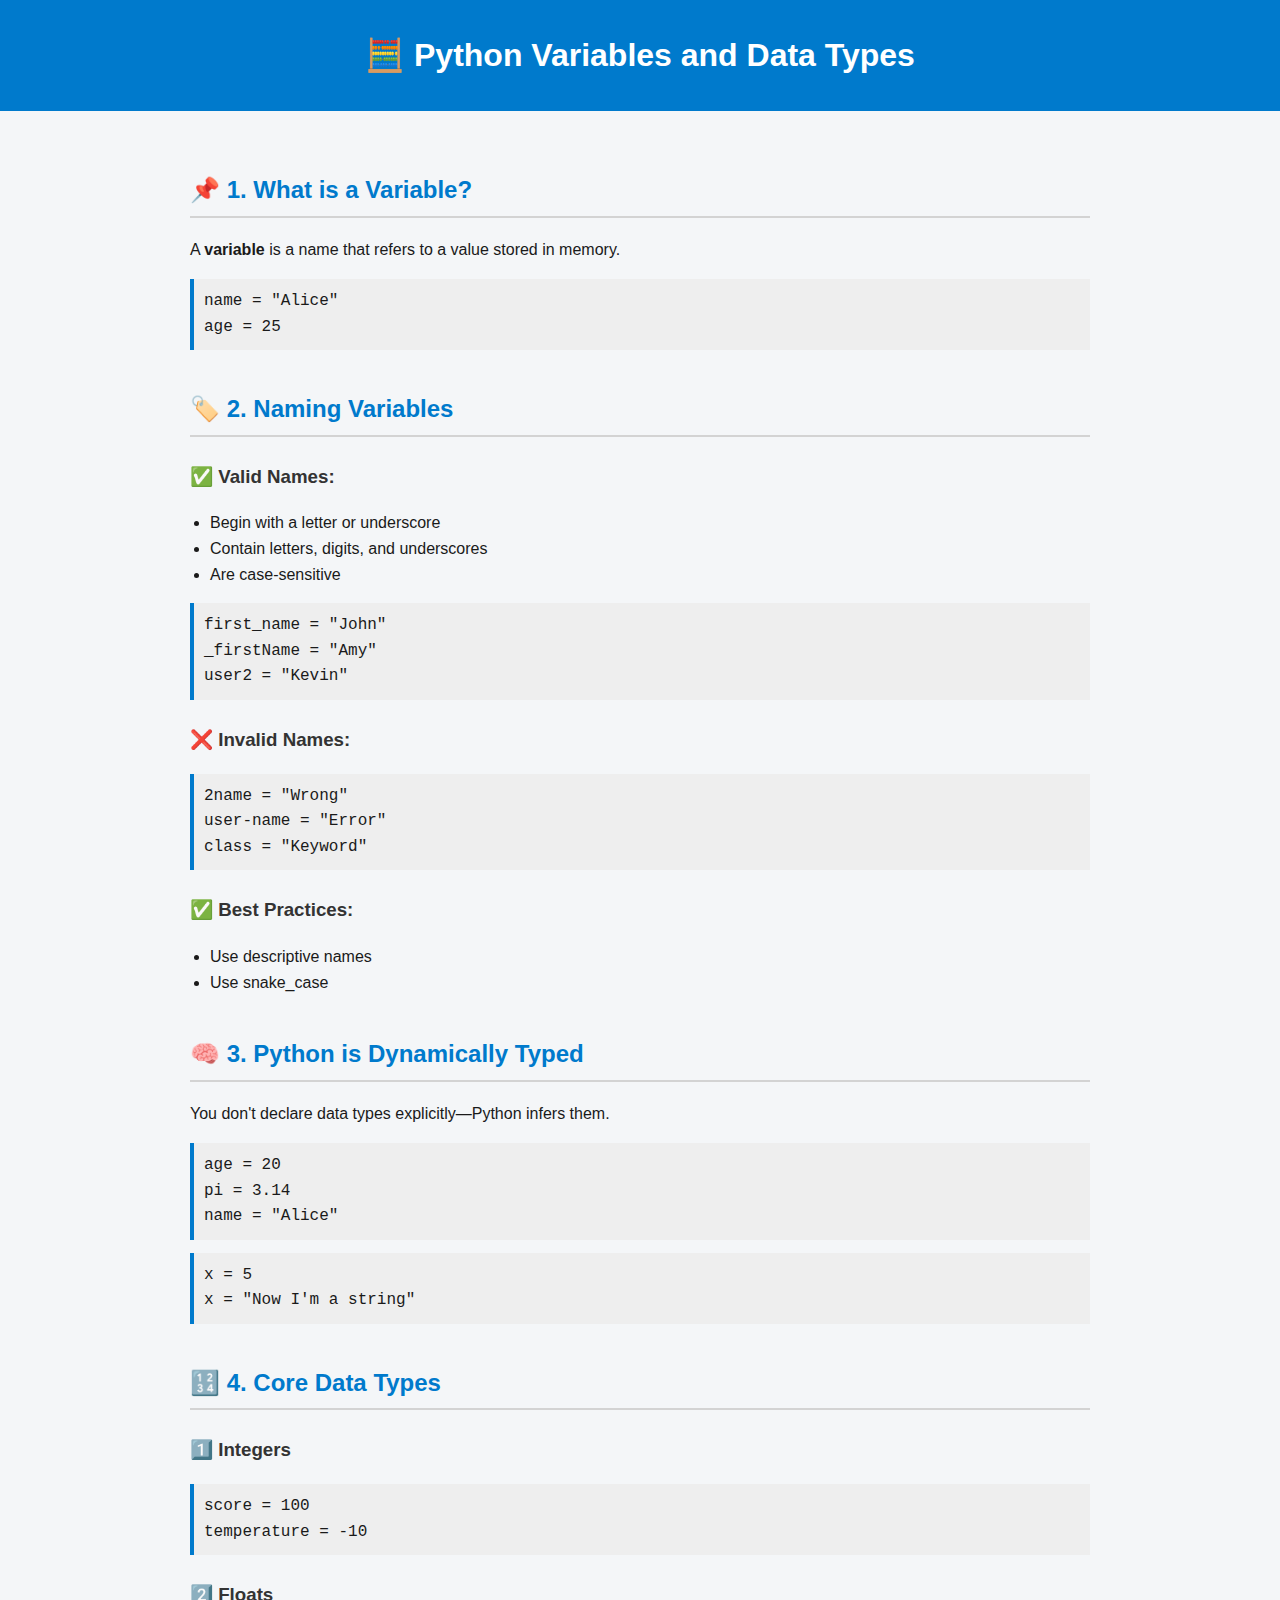
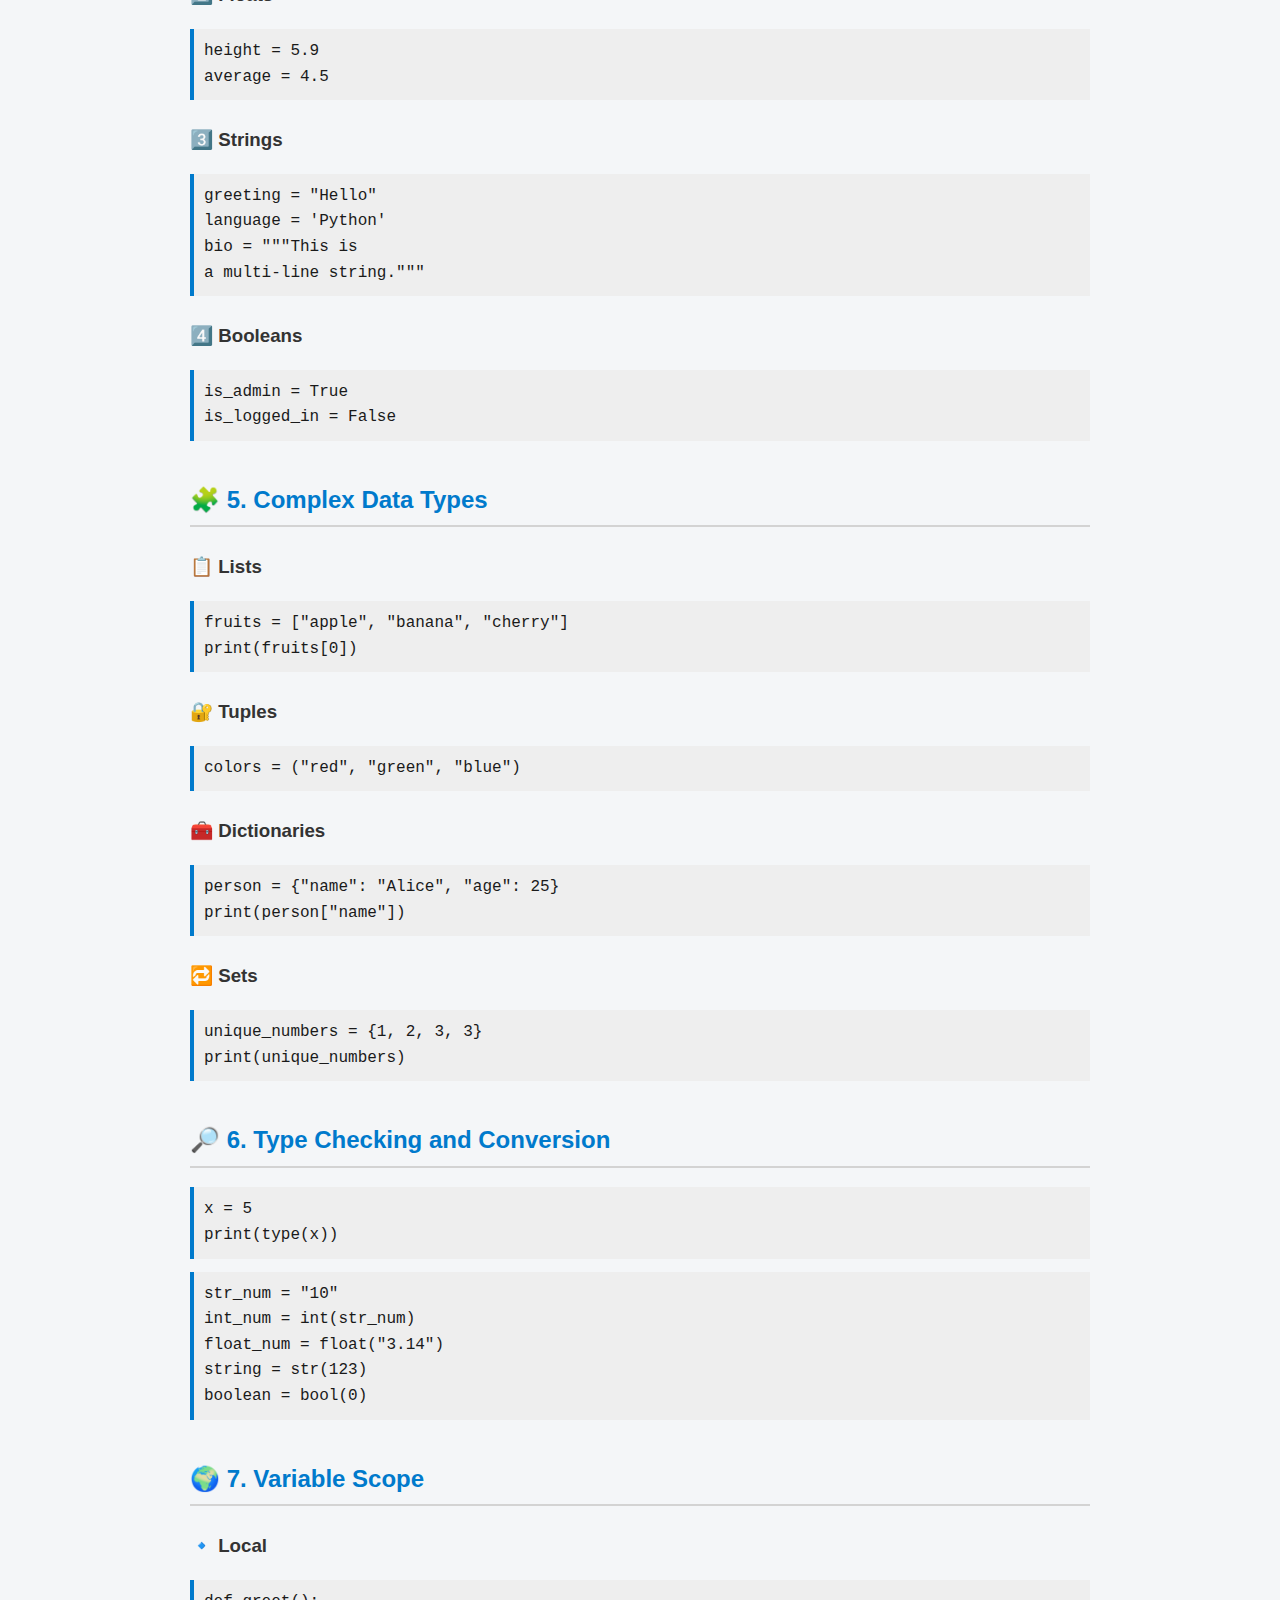
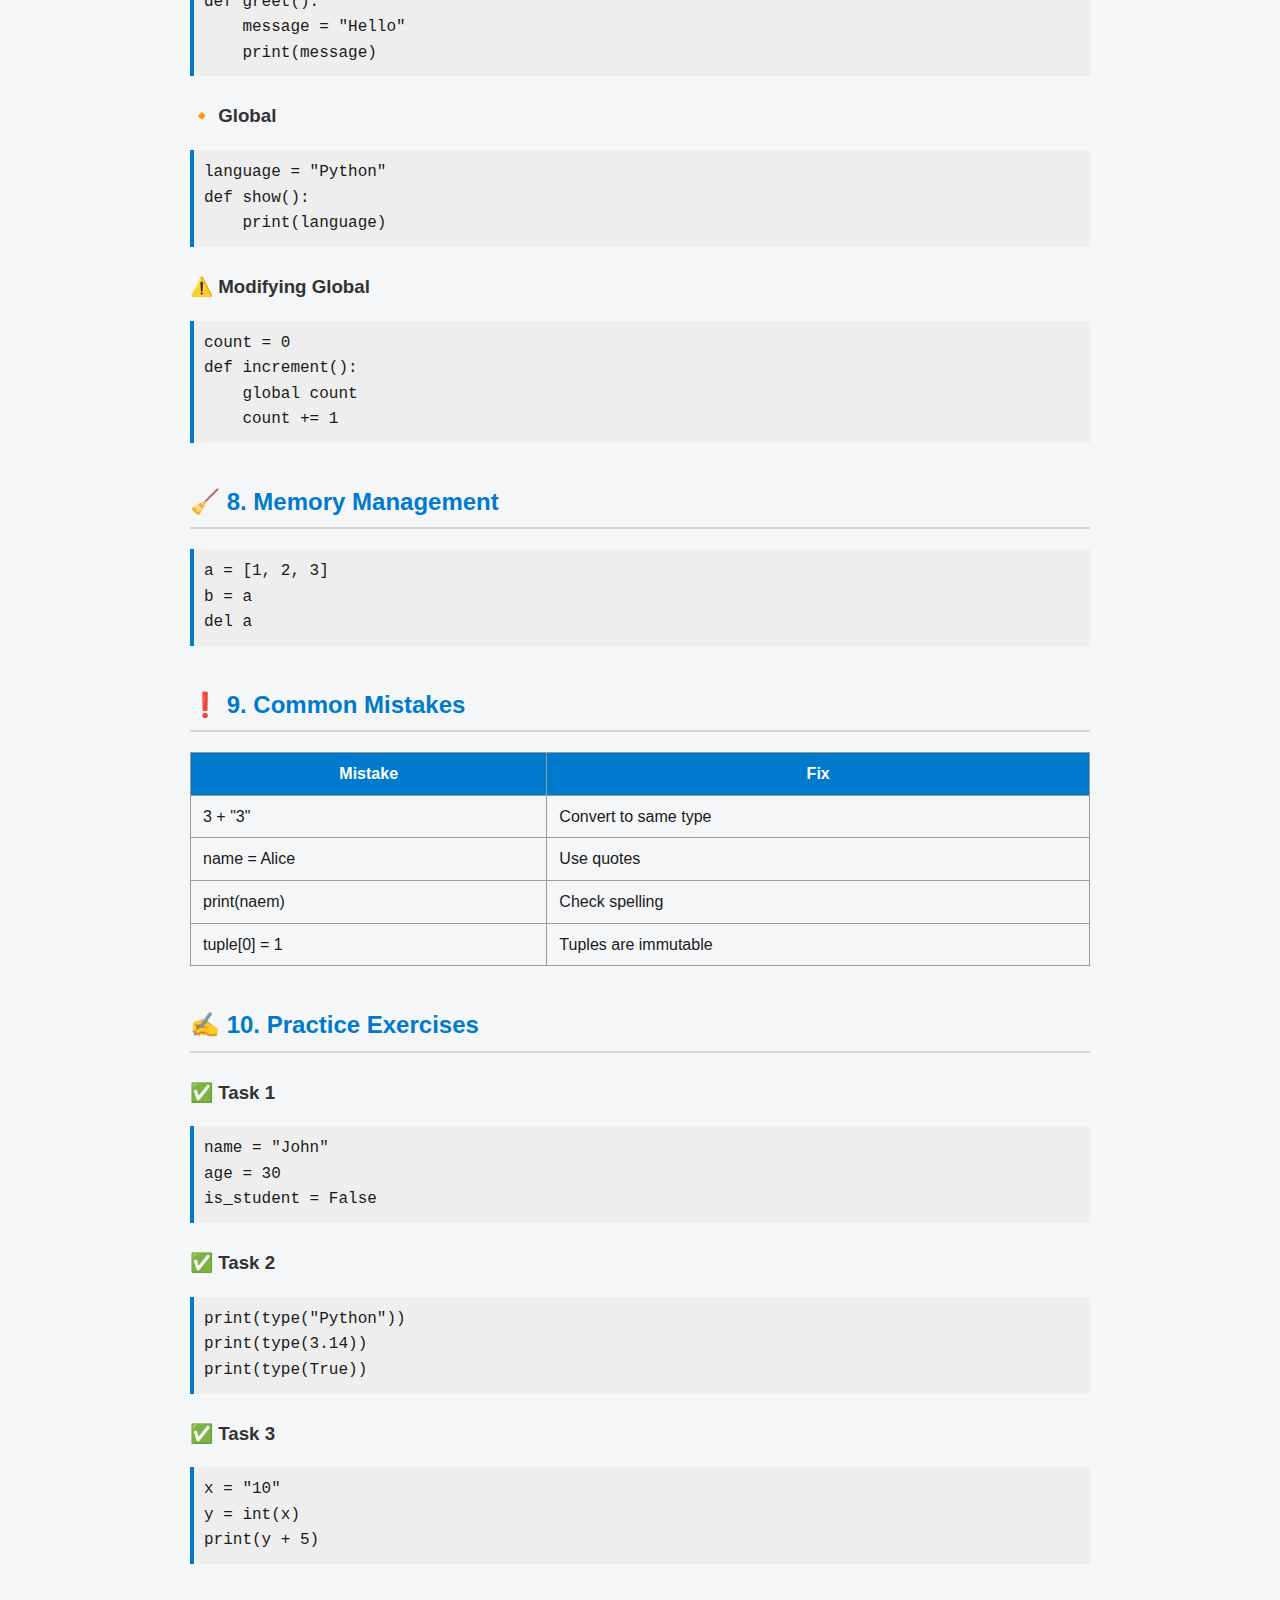
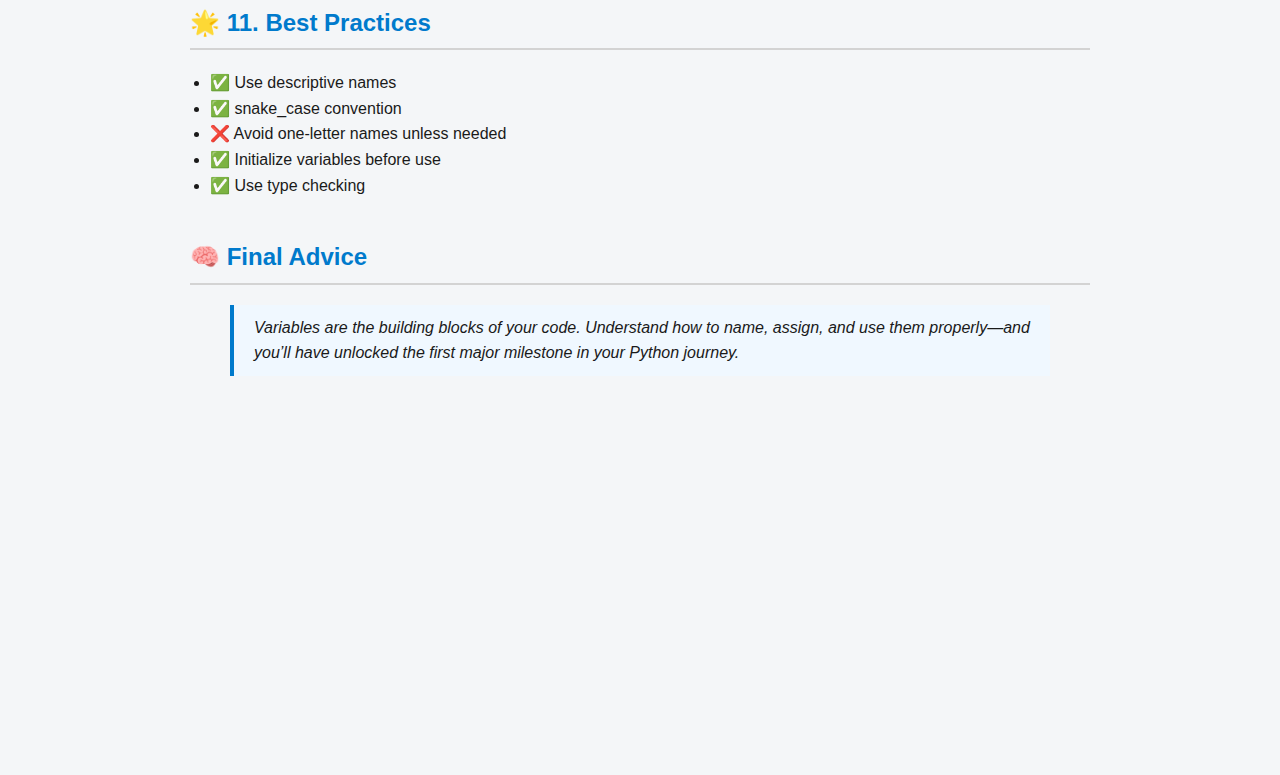
<file: pages/variables.html>
<!DOCTYPE html>
<html lang="en">
<head>
    <meta charset="UTF-8">
    <meta name="viewport" content="width=device-width, initial-scale=1.0">
     <link rel="stylesheet" href="">
     <style>
        body {
    font-family: 'Segoe UI', Tahoma, Geneva, Verdana, sans-serif;
    background-color: #f4f6f8;
    color: #1a1a1a;
    margin: 0;
    padding: 0;
    line-height: 1.6;
}

header {
    background-color: #007acc;
    color: white;
    padding: 30px 20px;
    text-align: center;
}

h1 {
    margin: 0;
    font-size: 2rem;
}

main.content {
    padding: 20px;
    max-width: 900px;
    margin: auto;
}

h2 {
    color: #007acc;
    border-bottom: 2px solid #d3d3d3;
    padding-bottom: 6px;
    margin-top: 40px;
}

h3 {
    margin-top: 25px;
    color: #333;
}

pre {
    background-color: #eee;
    padding: 10px;
    overflow-x: auto;
    border-left: 4px solid #007acc;
}

code {
    font-family: Consolas, monospace;
}

ul {
    padding-left: 20px;
}

table {
    border-collapse: collapse;
    width: 100%;
    margin-top: 10px;
}

th, td {
    border: 1px solid #999;
    padding: 8px 12px;
}

th {
    background-color: #007acc;
    color: white;
}

blockquote {
    border-left: 4px solid #007acc;
    background-color: #f0f8ff;
    padding: 10px 20px;
    font-style: italic;
}

     </style>
    
</head>

<body>
    <header>
        <h1>🧮 Python Variables and Data Types</h1>
    </header>

    <main class="content">
        <section>
            <h2>📌 1. What is a Variable?</h2>
            <p>A <strong>variable</strong> is a name that refers to a value stored in memory.</p>
            <pre><code>name = "Alice"
age = 25</code></pre>
        </section>

        <section>
            <h2>🏷️ 2. Naming Variables</h2>
            <h3>✅ Valid Names:</h3>
            <ul>
                <li>Begin with a letter or underscore</li>
                <li>Contain letters, digits, and underscores</li>
                <li>Are case-sensitive</li>
            </ul>
            <pre><code>first_name = "John"
_firstName = "Amy"
user2 = "Kevin"</code></pre>

            <h3>❌ Invalid Names:</h3>
            <pre><code>2name = "Wrong"
user-name = "Error"
class = "Keyword"</code></pre>

            <h3>✅ Best Practices:</h3>
            <ul>
                <li>Use descriptive names</li>
                <li>Use snake_case</li>
            </ul>
        </section>

        <section>
            <h2>🧠 3. Python is Dynamically Typed</h2>
            <p>You don't declare data types explicitly—Python infers them.</p>
            <pre><code>age = 20
pi = 3.14
name = "Alice"</code></pre>
            <pre><code>x = 5
x = "Now I'm a string"</code></pre>
        </section>

        <section>
            <h2>🔢 4. Core Data Types</h2>
            <h3>1️⃣ Integers</h3>
            <pre><code>score = 100
temperature = -10</code></pre>

            <h3>2️⃣ Floats</h3>
            <pre><code>height = 5.9
average = 4.5</code></pre>

            <h3>3️⃣ Strings</h3>
            <pre><code>greeting = "Hello"
language = 'Python'
bio = """This is
a multi-line string."""</code></pre>

            <h3>4️⃣ Booleans</h3>
            <pre><code>is_admin = True
is_logged_in = False</code></pre>
        </section>

        <section>
            <h2>🧩 5. Complex Data Types</h2>
            <h3>📋 Lists</h3>
            <pre><code>fruits = ["apple", "banana", "cherry"]
print(fruits[0])</code></pre>

            <h3>🔐 Tuples</h3>
            <pre><code>colors = ("red", "green", "blue")</code></pre>

            <h3>🧰 Dictionaries</h3>
            <pre><code>person = {"name": "Alice", "age": 25}
print(person["name"])</code></pre>

            <h3>🔁 Sets</h3>
            <pre><code>unique_numbers = {1, 2, 3, 3}
print(unique_numbers)</code></pre>
        </section>

        <section>
            <h2>🔎 6. Type Checking and Conversion</h2>
            <pre><code>x = 5
print(type(x))</code></pre>
            <pre><code>str_num = "10"
int_num = int(str_num)
float_num = float("3.14")
string = str(123)
boolean = bool(0)</code></pre>
        </section>

        <section>
            <h2>🌍 7. Variable Scope</h2>
            <h3>🔹 Local</h3>
            <pre><code>def greet():
    message = "Hello"
    print(message)</code></pre>

            <h3>🔸 Global</h3>
            <pre><code>language = "Python"
def show():
    print(language)</code></pre>

            <h3>⚠️ Modifying Global</h3>
            <pre><code>count = 0
def increment():
    global count
    count += 1</code></pre>
        </section>

        <section>
            <h2>🧹 8. Memory Management</h2>
            <pre><code>a = [1, 2, 3]
b = a
del a</code></pre>
        </section>

        <section>
            <h2>❗ 9. Common Mistakes</h2>
            <table>
                <tr><th>Mistake</th><th>Fix</th></tr>
                <tr><td>3 + "3"</td><td>Convert to same type</td></tr>
                <tr><td>name = Alice</td><td>Use quotes</td></tr>
                <tr><td>print(naem)</td><td>Check spelling</td></tr>
                <tr><td>tuple[0] = 1</td><td>Tuples are immutable</td></tr>
            </table>
        </section>

        <section>
            <h2>✍️ 10. Practice Exercises</h2>
            <h3>✅ Task 1</h3>
            <pre><code>name = "John"
age = 30
is_student = False</code></pre>

            <h3>✅ Task 2</h3>
            <pre><code>print(type("Python"))
print(type(3.14))
print(type(True))</code></pre>

            <h3>✅ Task 3</h3>
            <pre><code>x = "10"
y = int(x)
print(y + 5)</code></pre>
        </section>

        <section>
            <h2>🌟 11. Best Practices</h2>
            <ul>
                <li>✅ Use descriptive names</li>
                <li>✅ snake_case convention</li>
                <li>❌ Avoid one-letter names unless needed</li>
                <li>✅ Initialize variables before use</li>
                <li>✅ Use type checking</li>
            </ul>
        </section>

        <section class="closing">
            <h2>🧠 Final Advice</h2>
            <blockquote>
                <em>Variables are the building blocks of your code. Understand how to name, assign, and use them properly—and you’ll have unlocked the first major milestone in your Python journey.</em>
            </blockquote>
        </section>
        <iframe src="https://trinket.io/embed/python/3d8d7ce66b" width="100%" height="356" frameborder="0" marginwidth="0" marginheight="0" allowfullscreen></iframe>

    </main>

</body>
</html>
</file>
